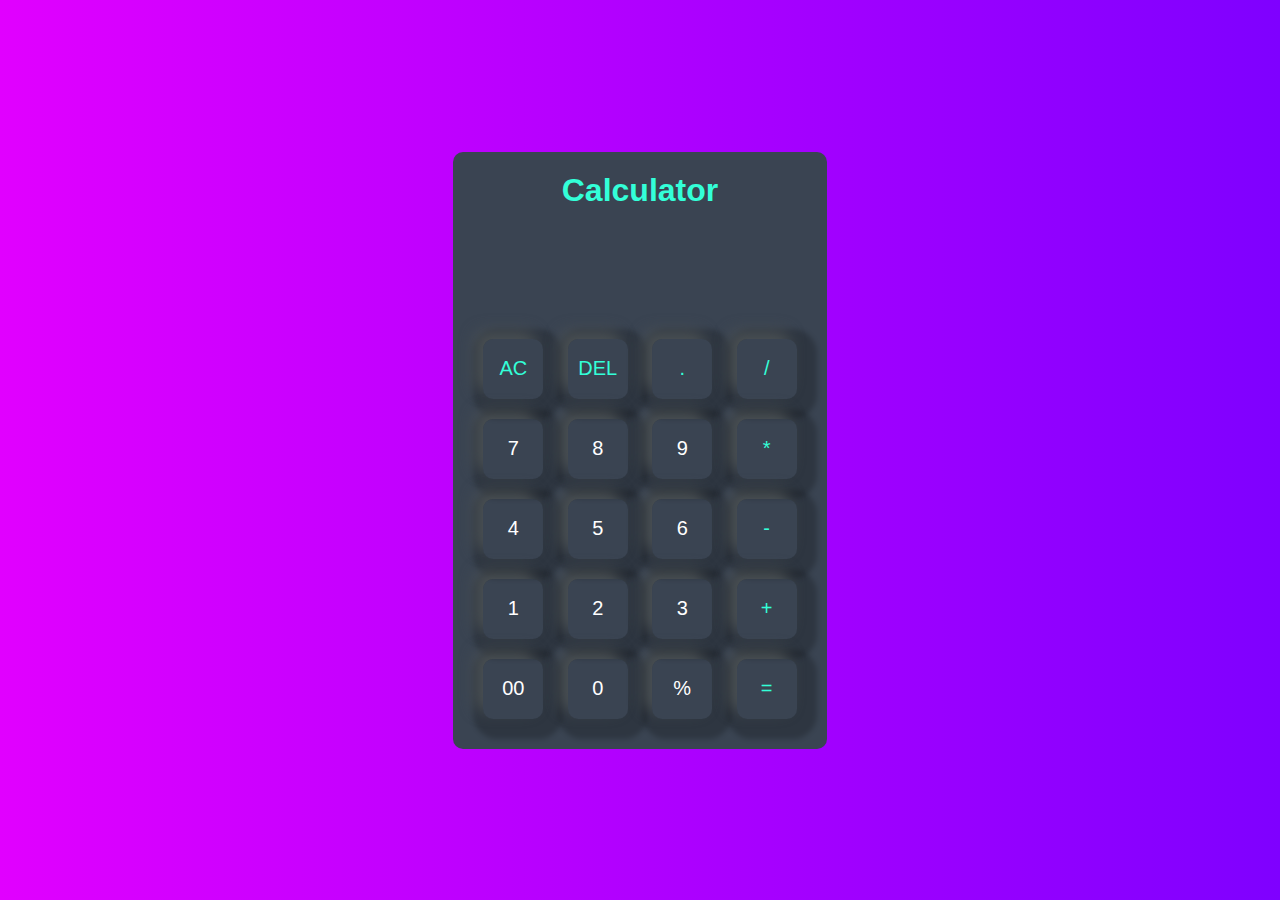
<file: index.html>
<!DOCTYPE html>
<html lang="en">
<head>
    <meta charset="UTF-8">
    <meta name="viewport" content="width=device-width, initial-scale=1.0">
    <title>Calculator</title>
    <link rel="stylesheet" href="styles.css">
</head>
<body>
    
    <div class="container">
        <div class="calculator">
            <h1>Calculator</h1>
            <form>
                <div class="display">
                    <input type="text" name="display">
                </div>
                <div >
                    <input type="button" value="AC" onclick="display.value ='' " class="operator">
                    <input type="button" value="DEL" onclick="display.value = display.value.toString().slice(0,-1)" class="operator">
                    <input type="button" value="." onclick="display.value +='.' " class="operator">
                    <input type="button" value="/" onclick="display.value +='/' " class="operator">
                </div>
                <div>
                    <input type="button" value="7" onclick="display.value +='7' ">
                    <input type="button" value="8" onclick="display.value +='8' ">
                    <input type="button" value="9" onclick="display.value +='9' ">
                    <input type="button" value="*" onclick="display.value +='*' " class="operator">
                </div>
                <div>
                    <input type="button" value="4" onclick="display.value +='4' ">
                    <input type="button" value="5" onclick="display.value +='5' ">
                    <input type="button" value="6" onclick="display.value +='6' ">
                    <input type="button" value="-" onclick="display.value +='-' " class="operator">
                </div>
                <div>
                    <input type="button" value="1" onclick="display.value +='1' ">
                    <input type="button" value="2" onclick="display.value +='2' ">
                    <input type="button" value="3" onclick="display.value +='3' ">
                    <input type="button" value="+" onclick="display.value +='+' " class="operator">
                </div>
                <div>
                    <input type="button" value="00" onclick="display.value +='00' ">
                    <input type="button" value="0" onclick="display.value +='0' ">
                    <input type="button" value = "%" onclick="display.value+='%'" onclick="display.value = eval(display.value)">
                    <input type="button" value="=" onclick = "display.value = eval(display.value)" class="equal operator">                    
                </div>

            </form>
        </div>

    </div>
</body>
</html>
</file>
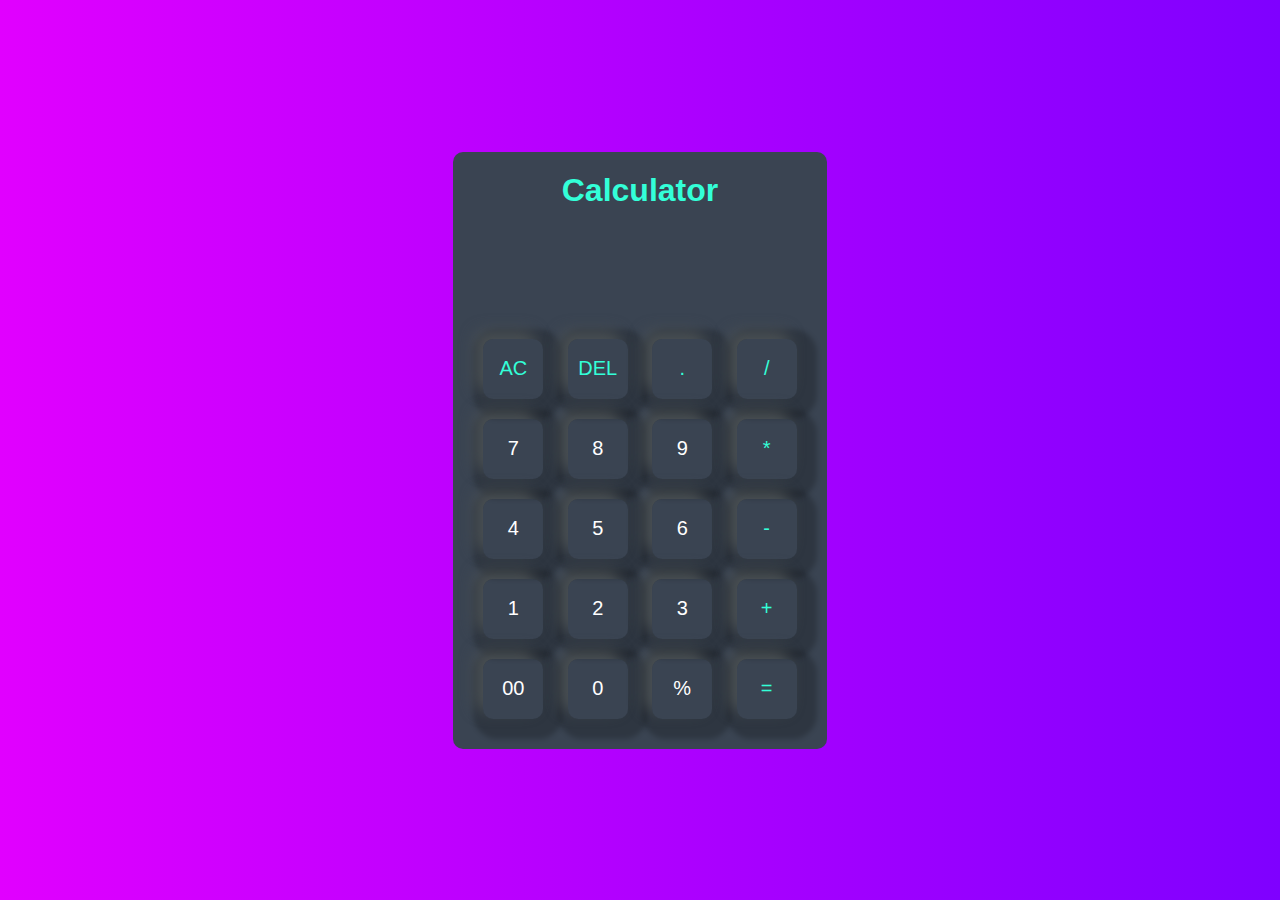
<file: calculator.html>
<!DOCTYPE html>
<html lang="en">
<head>
    <meta charset="UTF-8">
    <meta name="viewport" content="width=device-width, initial-scale=1.0">
    <title>Calculator</title>
    <link rel="stylesheet" href="styles.css">
</head>
<body>
    
    <div class="container">
        <div class="calculator">
            <h1>Calculator</h1>
            <form>
                <div class="display">
                    <input type="text" name="display">
                </div>
                <div >
                    <input type="button" value="AC" onclick="display.value ='' " class="operator">
                    <input type="button" value="DEL" onclick="display.value = display.value.toString().slice(0,-1)" class="operator">
                    <input type="button" value="." onclick="display.value +='.' " class="operator">
                    <input type="button" value="/" onclick="display.value +='/' " class="operator">
                </div>
                <div>
                    <input type="button" value="7" onclick="display.value +='7' ">
                    <input type="button" value="8" onclick="display.value +='8' ">
                    <input type="button" value="9" onclick="display.value +='9' ">
                    <input type="button" value="*" onclick="display.value +='*' " class="operator">
                </div>
                <div>
                    <input type="button" value="4" onclick="display.value +='4' ">
                    <input type="button" value="5" onclick="display.value +='5' ">
                    <input type="button" value="6" onclick="display.value +='6' ">
                    <input type="button" value="-" onclick="display.value +='-' " class="operator">
                </div>
                <div>
                    <input type="button" value="1" onclick="display.value +='1' ">
                    <input type="button" value="2" onclick="display.value +='2' ">
                    <input type="button" value="3" onclick="display.value +='3' ">
                    <input type="button" value="+" onclick="display.value +='+' " class="operator">
                </div>
                <div>
                    <input type="button" value="00" onclick="display.value +='00' ">
                    <input type="button" value="0" onclick="display.value +='0' ">
                    <input type="button" value = "%" onclick="display.value+='%'" onclick="display.value = eval(display.value)">
                    <input type="button" value="=" onclick = "display.value = eval(display.value)" class="equal operator">                    
                </div>

            </form>
        </div>

    </div>
</body>
</html>
</file>
<file: styles.css>
*{
    margin:0;
    padding:0;
    font-family: 'Poppins', sans-serif;
    box-sizing: border-box;
}
h1{
    color:#33ffd8;
}
.container{
    width:100%;
    height:100vh;
    background: #7F00FF;  
    background: -webkit-linear-gradient(to right, #E100FF, #7F00FF); 
    background: linear-gradient(to right, #E100FF, #7F00FF);
    display:flex;
    align-items:center;
    justify-content:center;
    text-align:center;
} 
.calculator{
    background:#3a4452;
    padding:20px;
    border-radius:10px;
}
.calculator form input{
    border:0;
    outline:0;
    width:60px;
    height:60px;
    border-radius:10px;
    box-shadow: -8px -8px 15px rgb(74, 80, 83),5px 5px 5px 15px rgba(0, 0, 0, 0.2);
    background:transparent;
    font-size:20px;
    color:#fff;
    cursor:pointer;
    margin:10px;
}

form .display{
    display:flex;
    justify-content:flex-end;
    margin:20px 0;
}
form .display input{
    text-align:right;
    flex:1;
    font-size:45px;
    box-shadow:none;
}

/*form input.equal{
    width:145px;
}*/
form input.operator{
    color:#33ffd8;
}
</file>
